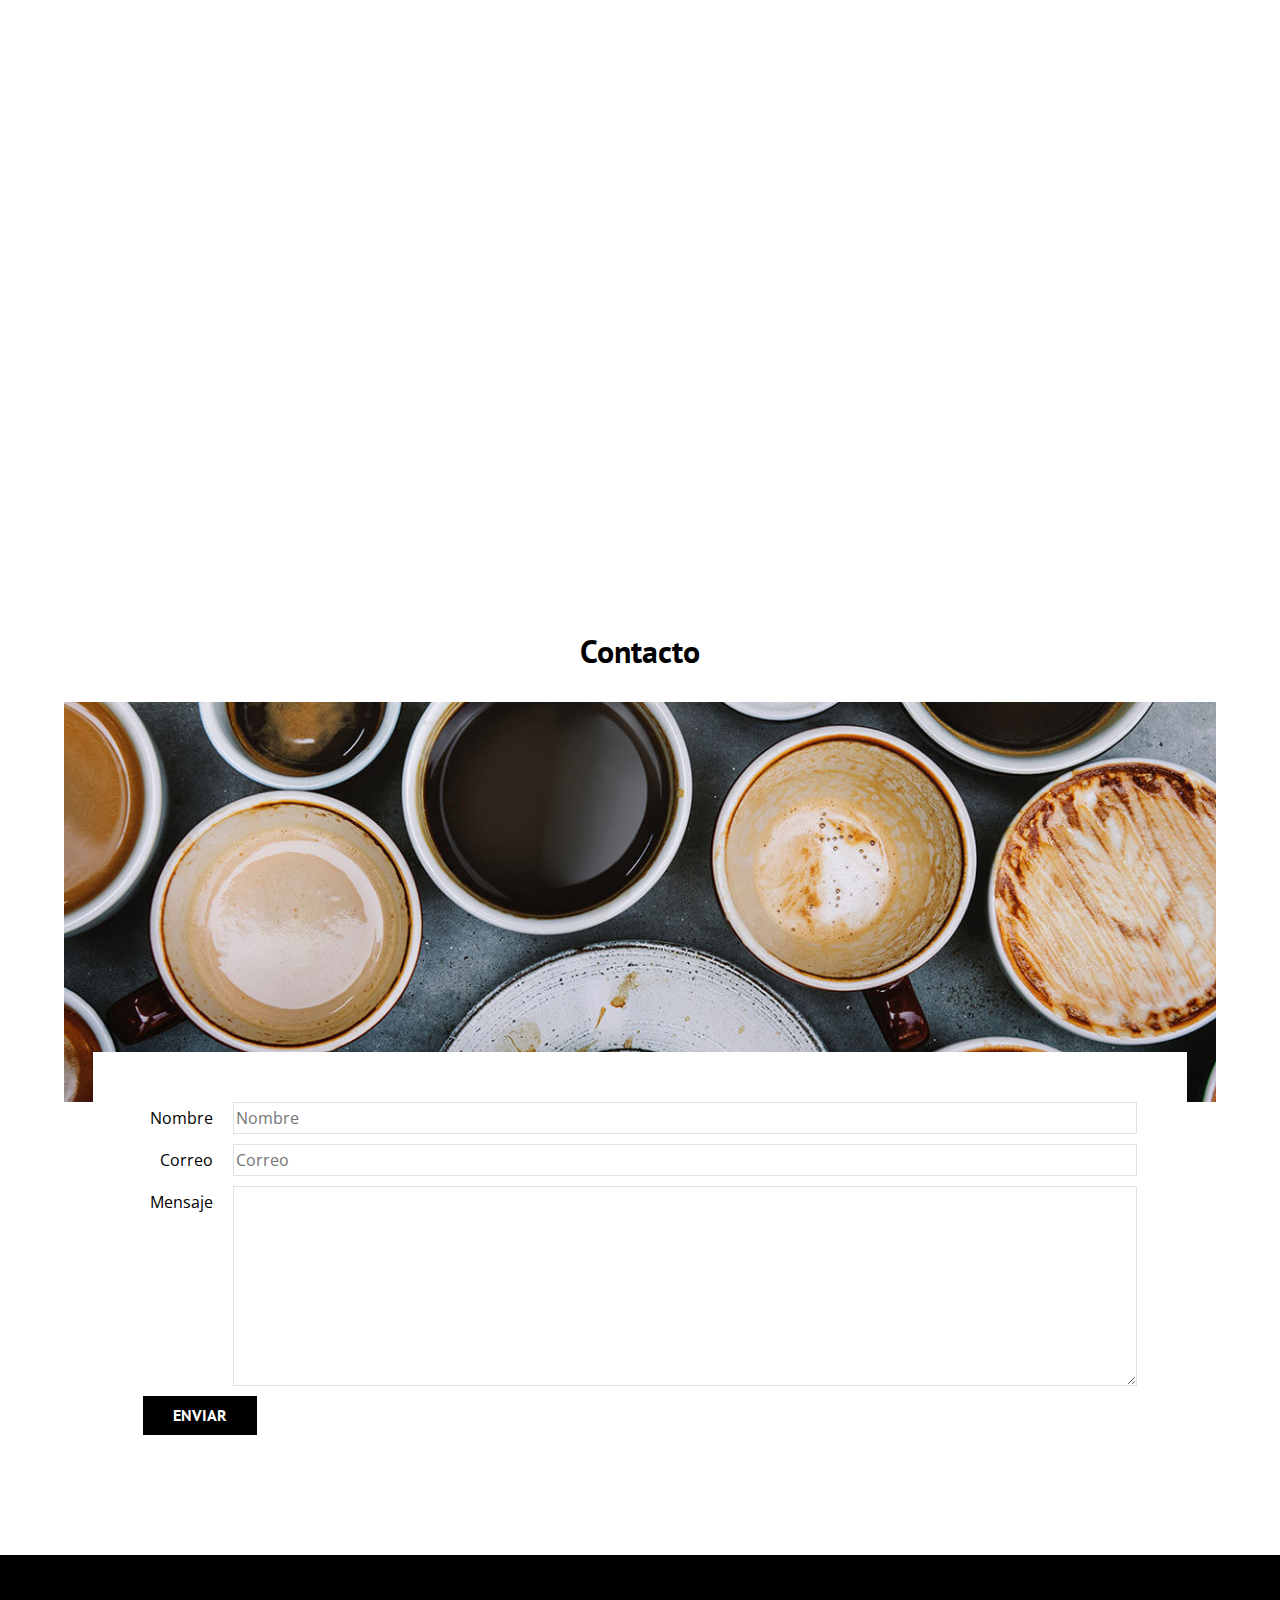
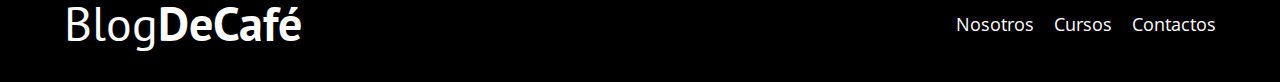
<file: contactos.html>
<!DOCTYPE html>
<html lang="en">
<head>
    <meta charset="UTF-8">
    <meta name="viewport" content="width=device-width, initial-scale=1.0">
    <title>Blog de Café</title>
    <link rel="stylesheet" href="CSS/Normalize.css">
    <link rel="preconnect" href="https://fonts.googleapis.com">
    <link rel="preconnect" href="https://fonts.googleapis.com">
    <link rel="preconnect" href="https://fonts.gstatic.com" crossorigin>
    <link href="https://fonts.googleapis.com/css2?family=Open+Sans:ital,wght@0,300..800;1,300..800&family=PT+Sans:ital,wght@0,400;0,700;1,400;1,700&display=swap" rel="stylesheet">
    <link rel="stylesheet" href="CSS/styles.css">
</head>
<body>
    <header class="header">
        <div class="contenedor">
            <div class="barra">
                <a class="logo" href="index.html">
                    <h1 class="logo__nombre no-margin centrar-texto">Blog<span class="logo__bold">DeCafé</span> </h1>
                </a>
                <nav class="navigation">
                    <a class="navigation_enlace centrar-texto" href="index.html">Inicio</a>
                    <a class="navigation_enlace centrar-texto" href="nosotros.html">Nosotros</a>
                    <a class="navigation_enlace centrar-texto" href="cursos.html">Cursos</a>
                    <a class="navigation_enlace centrar-texto" href="contactos.html">Contactos</a>
                </nav>
            </div>
        </div>
        <div class="header__texto">
            <h2 class="no-margin centrar-texto">Blog de café con recetas y cursos.</h2>
            <p class="no-margin centrar-texto">Aprende de los expertos con las mejores recetas y consejos.</p>
        </div>
    </header>

    <main class="contenedor">
        <h3 class="centrar-texto">Contacto</h3>
        <div class="contacto-bg"></div>
        <form class="formulario">
            <div class="campo">
                <label class="campo__label" for="nombre">Nombre</label>
                <input class="campo__field" type="text" placeholder="Nombre" id="nombre">
            </div>
            <div class="campo">
                <label class="campo__label"  for="correo">Correo</label>
                <input class="campo__field" type="email" placeholder="Correo" id="correo">
            </div>
            <div class="campo">
                <label class="campo__label" for="mensaje">Mensaje</label>
                <textarea class="campo__field campo__field--textarea" name="" id="mensaje"></textarea>
            </div>
            <div class="campo">
                <input type="submit" value="Enviar" class="boton boton--primario">
            </div>
        </form>
    </main>

    <footer class="footer">
        <div class="contenedor">
            <div class="barra">
                <a class="logo" href="index.html">
                    <h1 class="logo__nombre no-margin centrar-texto">Blog<span class="logo__bold">DeCafé</span> </h1>
                </a>
                <nav class="navigation">
                    <a class="navigation_enlace centrar-texto" href="nosotros.html">Nosotros</a>
                    <a class="navigation_enlace centrar-texto" href="cursos.html">Cursos</a>
                    <a class="navigation_enlace centrar-texto" href="contactos.html">Contactos</a>
                </nav>
            </div>
        </div>
    </footer>
</body>
</html>
</file>
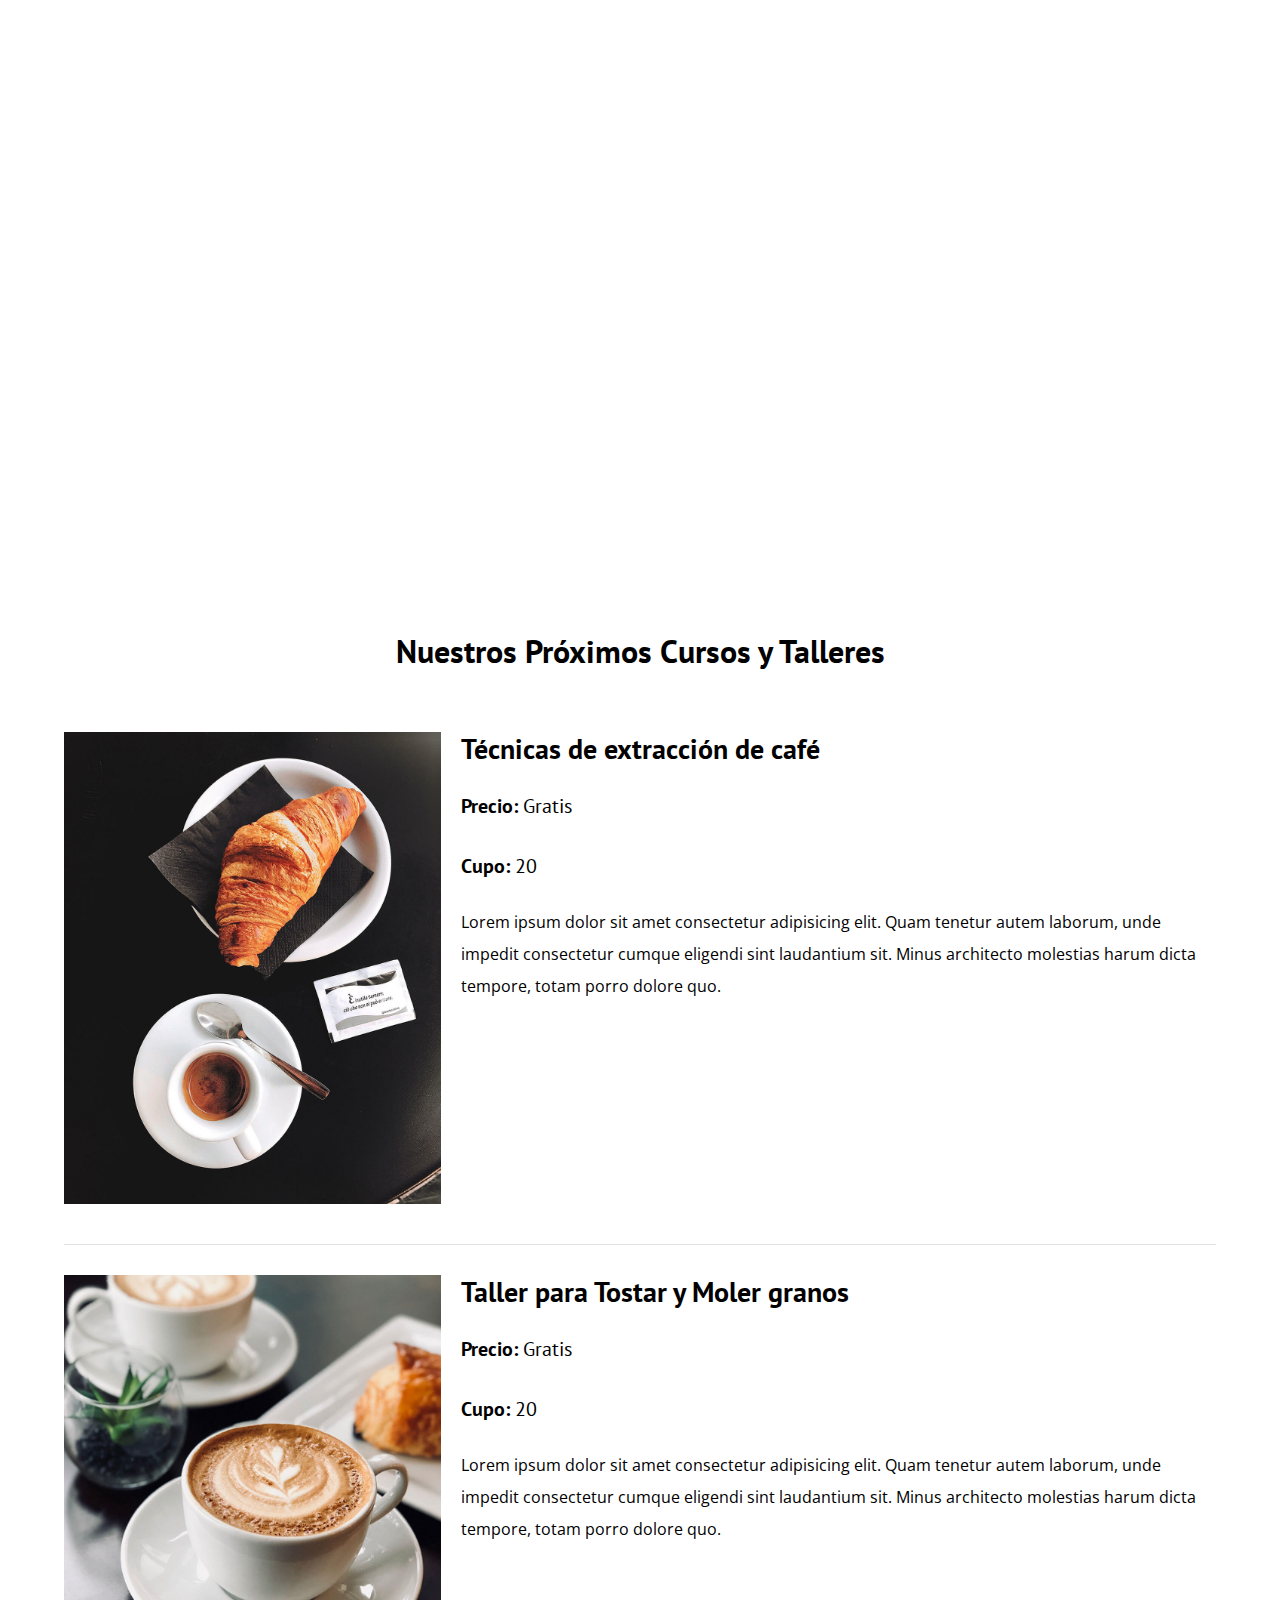
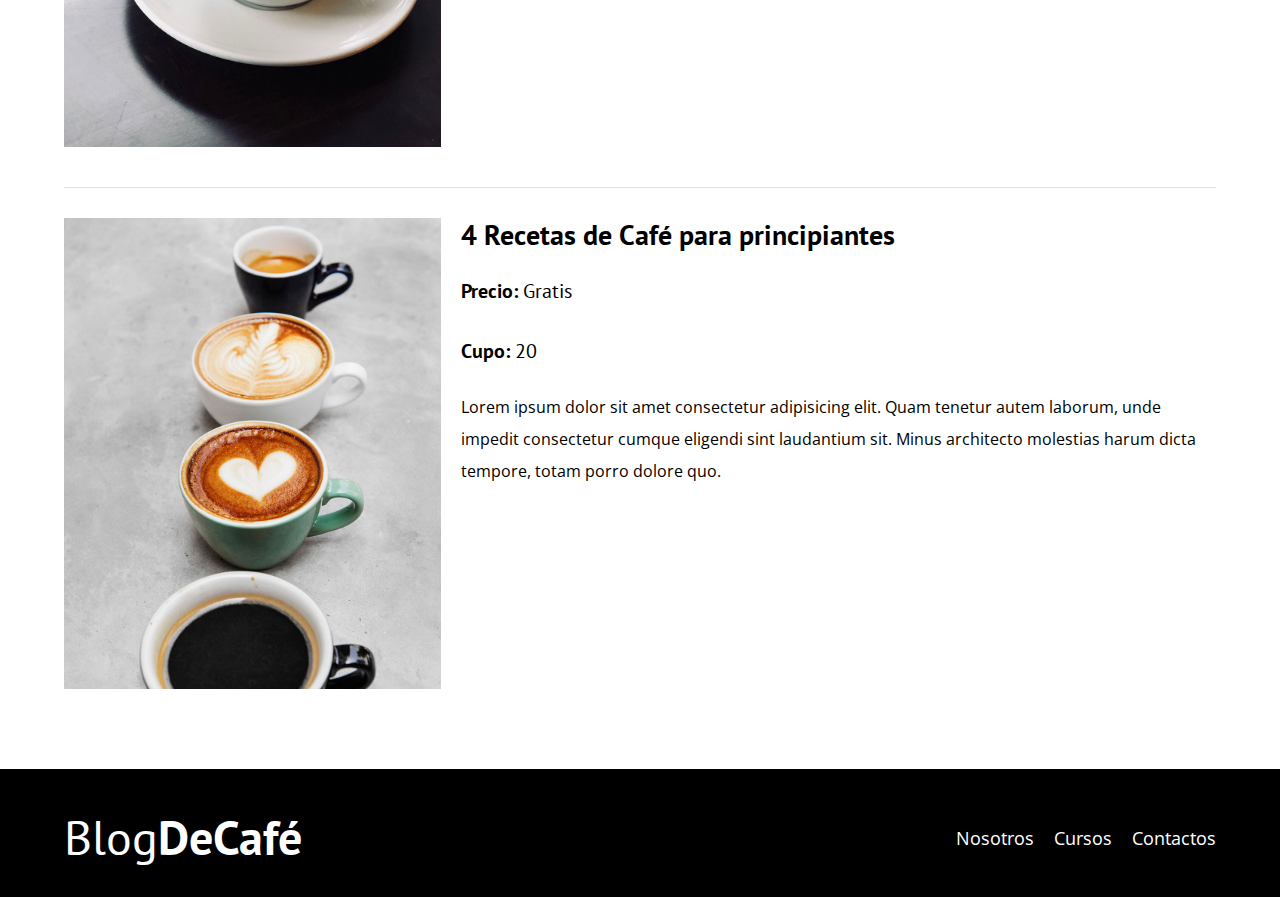
<file: cursos.html>
<!DOCTYPE html>
<html lang="en">
<head>
    <meta charset="UTF-8">
    <meta name="viewport" content="width=device-width, initial-scale=1.0">
    <title>Blog de Café</title>
    <link rel="stylesheet" href="CSS/Normalize.css">
    <link rel="preconnect" href="https://fonts.googleapis.com">
    <link rel="preconnect" href="https://fonts.googleapis.com">
    <link rel="preconnect" href="https://fonts.gstatic.com" crossorigin>
    <link href="https://fonts.googleapis.com/css2?family=Open+Sans:ital,wght@0,300..800;1,300..800&family=PT+Sans:ital,wght@0,400;0,700;1,400;1,700&display=swap" rel="stylesheet">
    <link rel="stylesheet" href="CSS/styles.css">
</head>
<body>
    <header class="header">
        <div class="contenedor">
            <div class="barra">
                <a class="logo" href="index.html">
                    <h1 class="logo__nombre no-margin centrar-texto">Blog<span class="logo__bold">DeCafé</span> </h1>
                </a>
                <nav class="navigation">
                    <a class="navigation_enlace centrar-texto" href="index.html">Inicio</a>
                    <a class="navigation_enlace centrar-texto" href="nosotros.html">Nosotros</a>
                    <a class="navigation_enlace centrar-texto" href="cursos.html">Cursos</a>
                    <a class="navigation_enlace centrar-texto" href="contactos.html">Contactos</a>
                </nav>
            </div>
        </div>
        <div class="header__texto">
            <h2 class="no-margin centrar-texto">Blog de café con recetas y cursos.</h2>
            <p class="no-margin centrar-texto">Aprende de los expertos con las mejores recetas y consejos.</p>
        </div>
    </header>

    <main class="contenedor">
        <h3 class="centrar-texto">Nuestros Próximos Cursos y Talleres</h3>
        <div class="curso">
            <div class="curso__imagen">
                <img src="img/curso1.jpg" alt="Imagen del curso">
            </div>
            <div class="curso__informacion">
                <h4 class="no-margin">Técnicas de extracción de café</h4>
                <p class="curso__label">Precio:
                    <span class="curso__info">Gratis</span>
                </p>
                <p class="curso__label">Cupo:
                    <span class="curso__info">20</span>
                </p>
                <p class="curso__descripcion">
                    Lorem ipsum dolor sit amet consectetur adipisicing elit. Quam tenetur autem laborum, 
                    unde impedit consectetur cumque eligendi sint laudantium sit. Minus architecto molestias 
                    harum dicta tempore, totam porro dolore quo.
                </p>
            </div><!-- .curso__informacion -->
        </div> <!-- .curso -->
        <div class="curso">
            <div class="curso__imagen">
                <img src="img/curso2.jpg" alt="Imagen del curso">
            </div>
            <div class="curso__informacion">
                <h4 class="no-margin">Taller para Tostar y Moler granos</h4>
                <p class="curso__label">Precio:
                    <span class="curso__info">Gratis</span>
                </p>
                <p class="curso__label">Cupo:
                    <span class="curso__info">20</span>
                </p>
                <p class="curso__descripcion">
                    Lorem ipsum dolor sit amet consectetur adipisicing elit. Quam tenetur autem laborum, 
                    unde impedit consectetur cumque eligendi sint laudantium sit. Minus architecto molestias 
                    harum dicta tempore, totam porro dolore quo.
                </p>
            </div><!-- .curso__informacion -->
        </div> <!-- .curso -->
        <div class="curso">
            <div class="curso__imagen">
                <img src="img/curso3.jpg" alt="Imagen del curso">
            </div>
            <div class="curso__informacion">
                <h4 class="no-margin">4 Recetas de Café para principiantes</h4>
                <p class="curso__label">Precio:
                    <span class="curso__info">Gratis</span>
                </p>
                <p class="curso__label">Cupo:
                    <span class="curso__info">20</span>
                </p>
                <p class="curso__descripcion">
                    Lorem ipsum dolor sit amet consectetur adipisicing elit. Quam tenetur autem laborum, 
                    unde impedit consectetur cumque eligendi sint laudantium sit. Minus architecto molestias 
                    harum dicta tempore, totam porro dolore quo.
                </p>
            </div><!-- .curso__informacion -->
        </div> <!-- .curso -->
    </main>

    <footer class="footer">
        <div class="contenedor">
            <div class="barra">
                <a class="logo" href="index.html">
                    <h1 class="logo__nombre no-margin centrar-texto">Blog<span class="logo__bold">DeCafé</span> </h1>
                </a>
                <nav class="navigation">
                    <a class="navigation_enlace centrar-texto" href="nosotros.html">Nosotros</a>
                    <a class="navigation_enlace centrar-texto" href="cursos.html">Cursos</a>
                    <a class="navigation_enlace centrar-texto" href="contactos.html">Contactos</a>
                </nav>
            </div>
        </div>
    </footer>
</body>
</html>
</file>
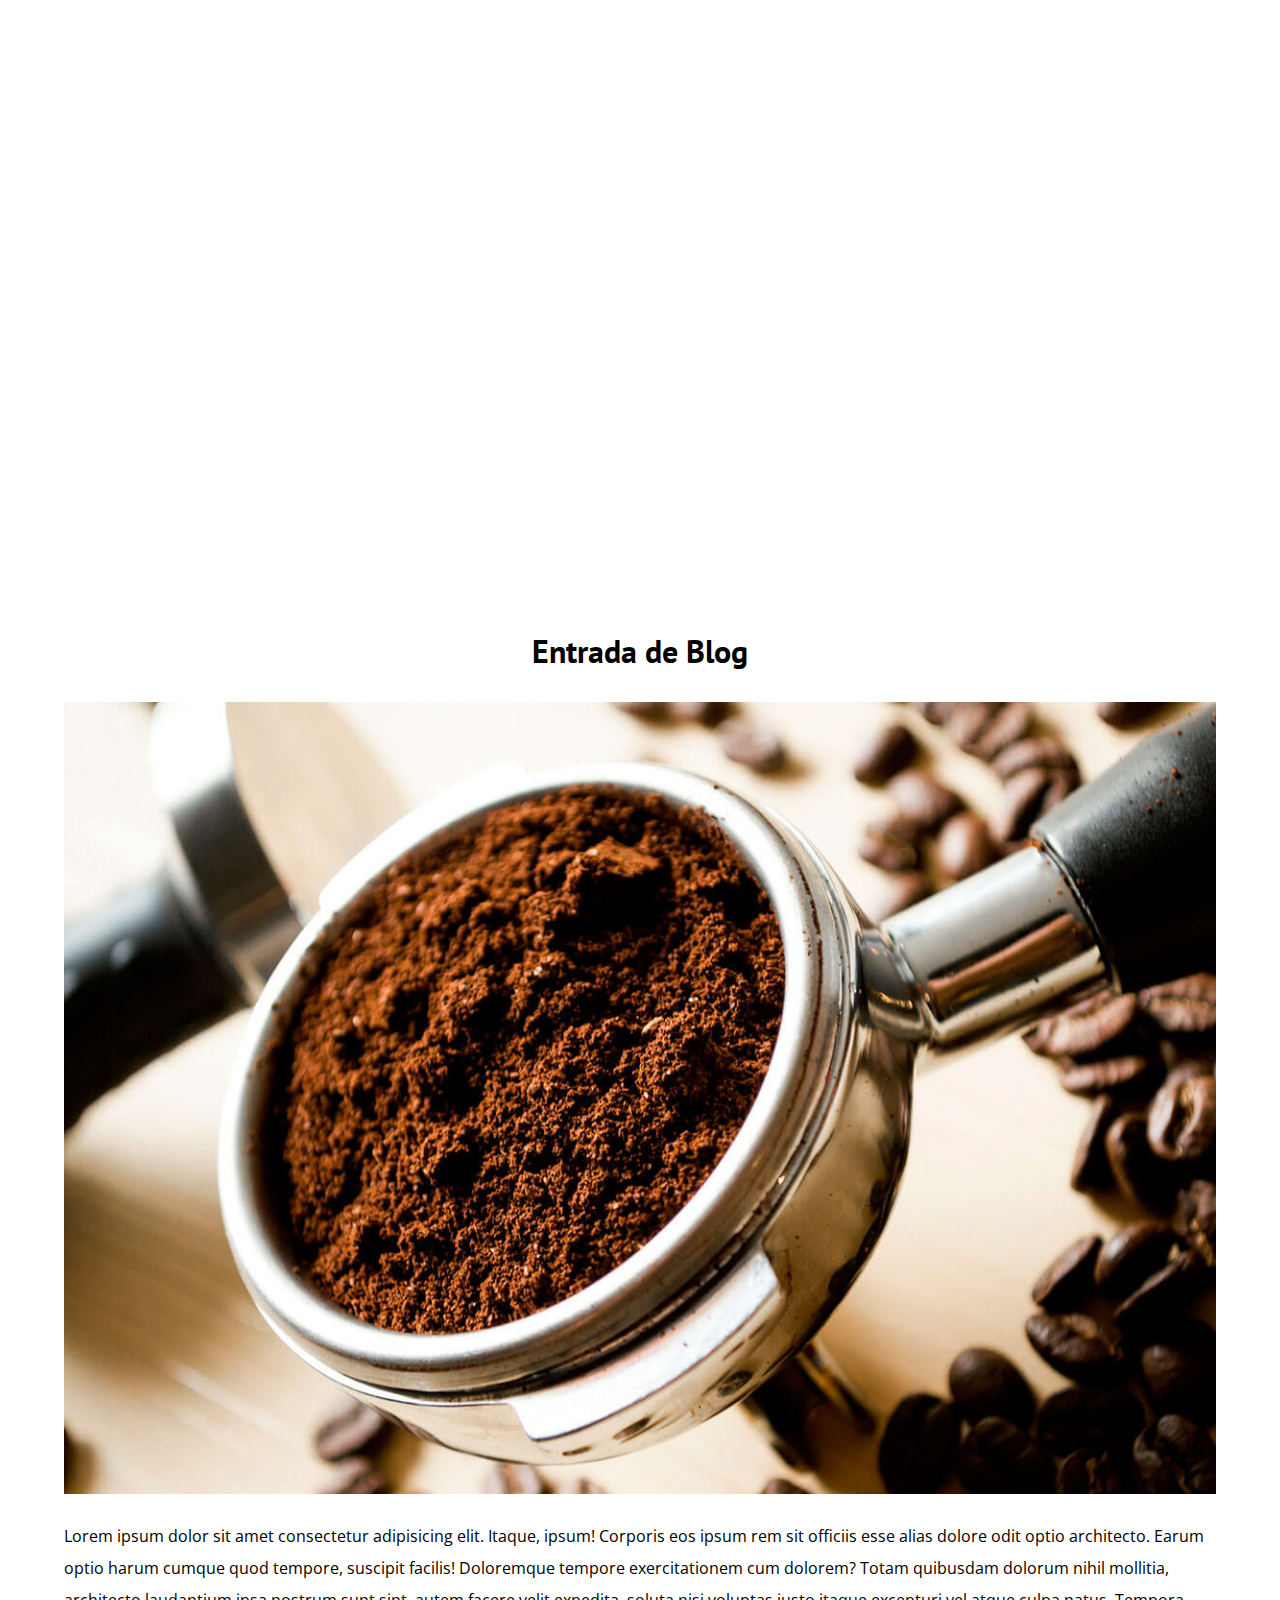
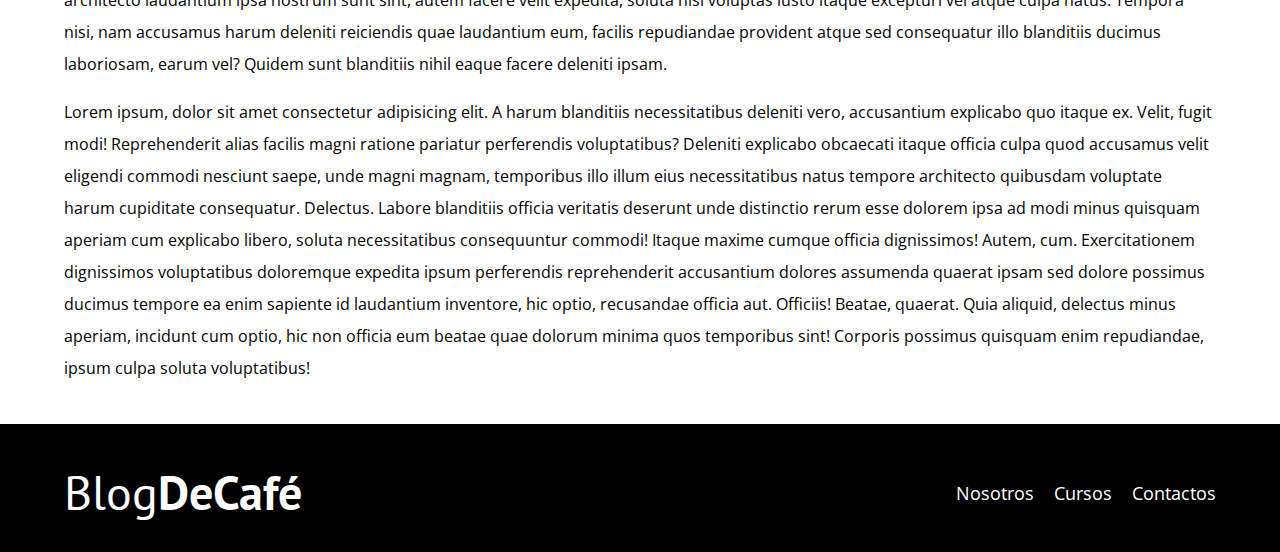
<file: entrada.html>
<!DOCTYPE html>
<html lang="en">
<head>
    <meta charset="UTF-8">
    <meta name="viewport" content="width=device-width, initial-scale=1.0">
    <title>Blog de Café</title>
    <link rel="stylesheet" href="CSS/Normalize.css">
    <link rel="preconnect" href="https://fonts.googleapis.com">
    <link rel="preconnect" href="https://fonts.googleapis.com">
    <link rel="preconnect" href="https://fonts.gstatic.com" crossorigin>
    <link href="https://fonts.googleapis.com/css2?family=Open+Sans:ital,wght@0,300..800;1,300..800&family=PT+Sans:ital,wght@0,400;0,700;1,400;1,700&display=swap" rel="stylesheet">
    <link rel="stylesheet" href="CSS/styles.css">
</head>
<body>
    <header class="header">
        <div class="contenedor">
            <div class="barra">
                <a class="logo" href="index.html">
                    <h1 class="logo__nombre no-margin centrar-texto">Blog<span class="logo__bold">DeCafé</span> </h1>
                </a>
                <nav class="navigation">
                    <a class="navigation_enlace centrar-texto" href="index.html">Inicio</a>
                    <a class="navigation_enlace centrar-texto" href="nosotros.html">Nosotros</a>
                    <a class="navigation_enlace centrar-texto" href="cursos.html">Cursos</a>
                    <a class="navigation_enlace centrar-texto" href="contactos.html">Contactos</a>
                </nav>
            </div>
        </div>
        <div class="header__texto">
            <h2 class="no-margin centrar-texto">Blog de café con recetas y cursos.</h2>
            <p class="no-margin centrar-texto">Aprende de los expertos con las mejores recetas y consejos.</p>
        </div>
    </header>

    <main class="contenedor">
        <h3 class="centrar-texto">Entrada de Blog</h3>

            <img src="img/blog1.jpg" alt="Imagen del blog">
            <p>Lorem ipsum dolor sit amet consectetur adipisicing elit. Itaque, ipsum! Corporis eos ipsum 
                rem sit officiis esse alias dolore odit optio architecto. Earum optio harum cumque quod 
                tempore, suscipit facilis! Doloremque tempore exercitationem cum dolorem? Totam quibusdam 
                dolorum nihil mollitia, architecto laudantium ipsa nostrum sunt sint, autem facere velit 
                expedita, soluta nisi voluptas iusto itaque excepturi vel atque culpa natus. Tempora nisi, 
                nam accusamus harum deleniti reiciendis quae laudantium eum, facilis repudiandae provident 
                atque sed consequatur illo blanditiis ducimus laboriosam, earum vel? Quidem sunt blanditiis 
                nihil eaque facere deleniti ipsam.</p>
            <p>Lorem ipsum, dolor sit amet consectetur adipisicing elit. A harum blanditiis necessitatibus 
                deleniti vero, accusantium explicabo quo itaque ex. Velit, fugit modi! Reprehenderit alias 
                facilis magni ratione pariatur perferendis voluptatibus? Deleniti explicabo obcaecati itaque 
                officia culpa quod accusamus velit eligendi commodi nesciunt saepe, unde magni magnam, 
                temporibus illo illum eius necessitatibus natus tempore architecto quibusdam voluptate harum 
                cupiditate consequatur. Delectus. Labore blanditiis officia veritatis deserunt unde distinctio 
                rerum esse dolorem ipsa ad modi minus quisquam aperiam cum explicabo libero, soluta necessitatibus 
                consequuntur commodi! Itaque maxime cumque officia dignissimos! Autem, cum. Exercitationem 
                dignissimos voluptatibus doloremque expedita ipsum perferendis reprehenderit accusantium dolores 
                assumenda quaerat ipsam sed dolore possimus ducimus tempore ea enim sapiente id laudantium inventore, 
                hic optio, recusandae officia aut. Officiis! Beatae, quaerat. Quia aliquid, delectus minus aperiam, 
                incidunt cum optio, hic non officia eum beatae quae dolorum minima quos temporibus sint! 
                Corporis possimus quisquam enim repudiandae, ipsum culpa soluta voluptatibus!
            </p>
    </main>

    <footer class="footer">
        <div class="contenedor">
            <div class="barra">
                <a class="logo" href="index.html">
                    <h1 class="logo__nombre no-margin centrar-texto">Blog<span class="logo__bold">DeCafé</span> </h1>
                </a>
                <nav class="navigation">
                    <a class="navigation_enlace centrar-texto" href="nosotros.html">Nosotros</a>
                    <a class="navigation_enlace centrar-texto" href="cursos.html">Cursos</a>
                    <a class="navigation_enlace centrar-texto" href="contactos.html">Contactos</a>
                </nav>
            </div>
        </div>
    </footer>
</body>
</html>
</file>
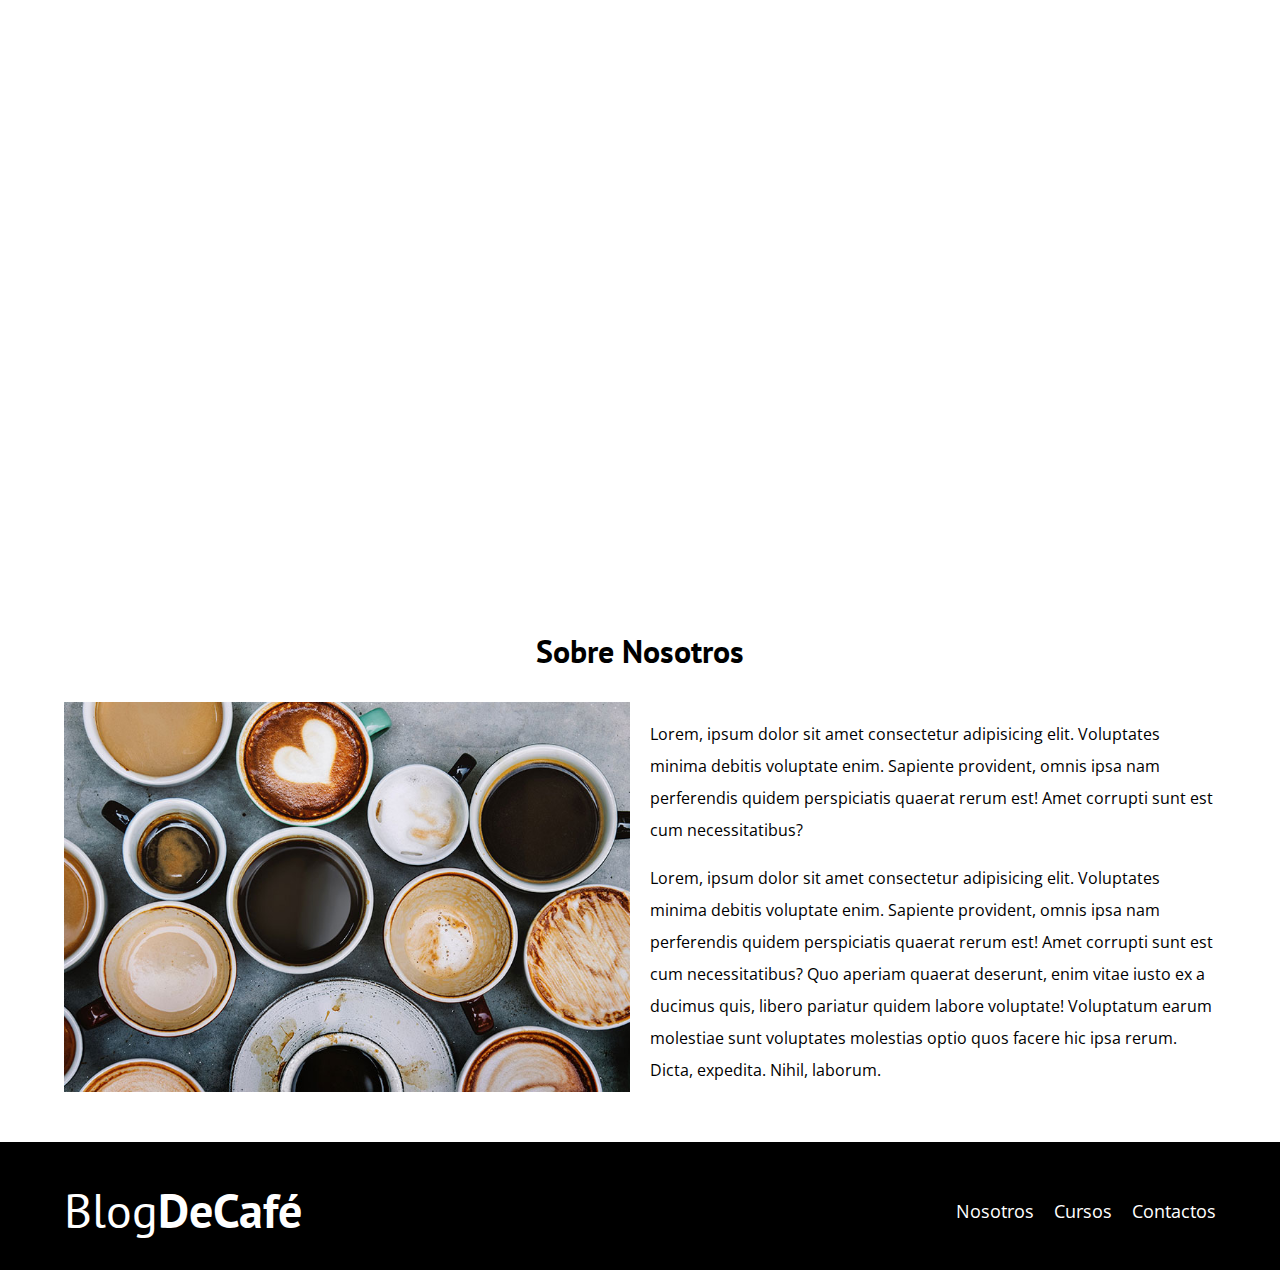
<file: nosotros.html>
<!DOCTYPE html>
<html lang="en">
<head>
    <meta charset="UTF-8">
    <meta name="viewport" content="width=device-width, initial-scale=1.0">
    <title>Blog de Café</title>
    <link rel="stylesheet" href="CSS/Normalize.css">
    <link rel="preconnect" href="https://fonts.googleapis.com">
    <link rel="preconnect" href="https://fonts.googleapis.com">
    <link rel="preconnect" href="https://fonts.gstatic.com" crossorigin>
    <link href="https://fonts.googleapis.com/css2?family=Open+Sans:ital,wght@0,300..800;1,300..800&family=PT+Sans:ital,wght@0,400;0,700;1,400;1,700&display=swap" rel="stylesheet">
    <link rel="stylesheet" href="CSS/styles.css">
</head>
<body>
    <header class="header">
        <div class="contenedor">
            <div class="barra">
                <a class="logo" href="index.html">
                    <h1 class="logo__nombre no-margin centrar-texto">Blog<span class="logo__bold">DeCafé</span> </h1>
                </a>
                <nav class="navigation">
                    <a class="navigation_enlace centrar-texto" href="nosotros.html">Nosotros</a>
                    <a class="navigation_enlace centrar-texto" href="cursos.html">Cursos</a>
                    <a class="navigation_enlace centrar-texto" href="contactos.html">Contactos</a>
                </nav>
            </div>
        </div>
        <div class="header__texto">
            <h2 class="no-margin centrar-texto">Blog de café con recetas y cursos.</h2>
            <p class="no-margin centrar-texto">Aprende de los expertos con las mejores recetas y consejos.</p>
        </div>
    </header>

    <main class="contenedor">
        <h3 class="centrar-texto">Sobre Nosotros</h3>
        <div class="sobre-nosotros">
            <div class="sobre-nosotros__imagen">
                <img src="img/nosotros.jpg" alt="Imagen Nosotros">
            </div>
            <div class="sobre-nosotros__texto">
                <p>Lorem, ipsum dolor sit amet consectetur adipisicing elit. Voluptates minima debitis voluptate enim. Sapiente provident, omnis ipsa nam perferendis quidem perspiciatis quaerat rerum est! Amet corrupti sunt est cum necessitatibus?</p>
                <p>Lorem, ipsum dolor sit amet consectetur adipisicing elit. Voluptates minima debitis voluptate enim. Sapiente provident, omnis ipsa nam perferendis quidem perspiciatis quaerat rerum est! Amet corrupti sunt est cum necessitatibus?
                    Quo aperiam quaerat deserunt, enim vitae iusto ex a ducimus quis, libero pariatur quidem labore voluptate! Voluptatum earum molestiae sunt voluptates molestias optio quos facere hic ipsa rerum. Dicta, expedita.
                    Nihil, laborum.
                </p>
            </div>
        </div>
    </main>

    <footer class="footer">
        <div class="contenedor">
            <div class="barra">
                <a class="logo" href="index.html">
                    <h1 class="logo__nombre no-margin centrar-texto">Blog<span class="logo__bold">DeCafé</span> </h1>
                </a>
                <nav class="navigation">
                    <a class="navigation_enlace centrar-texto" href="nosotros.html">Nosotros</a>
                    <a class="navigation_enlace centrar-texto" href="cursos.html">Cursos</a>
                    <a class="navigation_enlace centrar-texto" href="contactos.html">Contactos</a>
                </nav>
            </div>
        </div>
    </footer>
</body>
</html>
</file>
<file: CSS/styles.css>
:root{
    --fuenteHeading: 'PT Sans', sans-serif;
    --fuentesParrafos: 'Open Sans', sans-serif;
    
    --primario: #784D3C;
    --blanco: #ffffff;
    --negro: #000000;
    --gris: #e1e1e1;
}

html{
    box-sizing: border-box;
    font-size: 62.5%;  /* 1rem = 10px */
}
*, *:before, *:after{
    box-sizing: inherit;
}
body{
    font-family: var(--fuentesParrafos);
    font-size: 1.6rem;
    line-height: 2;
}

/* Globales */
.contenedor{
    max-width: 120rem;
    width: 90%;
    margin: 0 auto;
}
a{
    text-decoration: none;
}
h1, h2, h3, h4{
    font-family: var(--fuenteHeading);
    line-height: 1.2;
}
h1{
    font-size: 4.8rem;
}
h2{
    font-size: 4rem;
}
h3{
    font-size: 3.2rem;
}
h4{
    font-size: 2.8rem;
}
img{
    max-width: 100%;
}
.no-margin{
    margin: 0;
}
.no-padding{
    padding: 0;
}
.centrar-texto{
    text-align: center;
}

/* Header */
.webp .header{
    background-image: url(../img/banner.webp);
}
.no-webp .header{
    background-image: url(../img/banner.jpg);
}
.header{
    height: 60rem;
    background-size: cover;
    background-repeat: no-repeat;
    background-position: center center;
}
.header__texto{
    color: var(--blanco);
    margin-top: 5rem;
}
@media (min-width: 768px) {
    .header__texto{
        margin-top: 15rem;
    }
}
.barra{
    padding-top: 4rem;
}
@media (min-width: 768px) {
    .barra{
        display: flex;
        justify-content: space-between;
        align-items: center;
    }
}
.logo{
    color: var(--blanco);
}
.logo__nombre{
    font-weight: 400;
}
.logo__bold{
    font-weight: 700;
}

/* Navigation */
@media (min-width: 768px) {
    .navigation{
        display: flex;
        gap: 2rem;
    }
}
.navigation_enlace{
    display: block;
    font-size: 1.8rem;
    color: var(--blanco);
}

/* Contenido Principal */
@media (min-width: 768px) {
    .contenido-principal{
        display: grid;
        grid-template-columns: 2fr 1fr;
        column-gap: 4rem;
    }
}
.entrada{
    border-bottom: 1px solid var(--gris);
    margin-bottom: 2rem;
}
.entrada:last-of-type{
    border: none;
    margin-bottom: 0;
}
.boton{
    display: block;
    font-family: var(--fuenteHeading);
    color: var(--blanco);
    text-align: center;
    padding: 1rem 3rem;
    text-transform: uppercase;
    font-weight: 700;
    margin-bottom: 2rem;
    border: none;
}
@media (min-width: 768px) {
    .boton{
        display: inline-block;
    }
}
.boton:hover{
    cursor: pointer;
}
.boton--primario{
    background-color: var(--negro);
}
.boton--secundario{
    background-color: var(--primario);
}
.cursos{
    list-style: none;
}
.widget-curso{
    border-bottom: 1px solid var(--gris);
    margin-bottom: 2rem;

}
.widget-curso:last-of-type{
    border: none;
    margin-bottom: 0;
}
.widget-curso__label, .curso__label{
    font-family: var(--fuenteHeading);
    font-weight: bold;
}
.widget-curso__info, .curso__info{
    font-weight: 400;
}
.widget-curso__info, .widget-curso__label,
.curso__info, .curso__label{
    font-size: 2rem;
}

/* Footer */
.footer{
    background-color: var(--negro);
    padding-bottom: 3rem;
    margin-top: 4rem;
}

/** Sobre Nosotros **/
@media (min-width: 768px) {
    .sobre-nosotros{
        display: grid;
        grid-template-columns: repeat(2, 1fr);
        column-gap: 2rem;
    }
}

/* Cursos */
.curso{
    padding: 3rem 0;
    border-bottom: 1px solid var(--gris);
}
@media (min-width: 768px) {
    .curso{
        display: grid;
        grid-template-columns: 1fr 2fr;
        column-gap: 2rem;
    }
}
.curso:last-of-type{
    border: none;
}

/* Contacto */
.contacto-bg{
    background-image: url(../img/contacto.jpg);
    height: 40rem;
    background-size: cover;
    background-repeat: no-repeat;
}
.formulario{
    background-color: var(--blanco);
    margin: -5rem auto 0 auto;
    width: 95%;
    padding: 5rem;
}
.campo{
    display: flex;
    margin-bottom: 1rem;
}
.campo__label{
    flex: 0 0 9rem;
    text-align: right;
    padding-right: 2rem;
}
.campo__field{
    flex: 1;
    border: 1px solid var(--gris);
}
.campo__field--textarea{
    height: 20rem;
}
</file>
